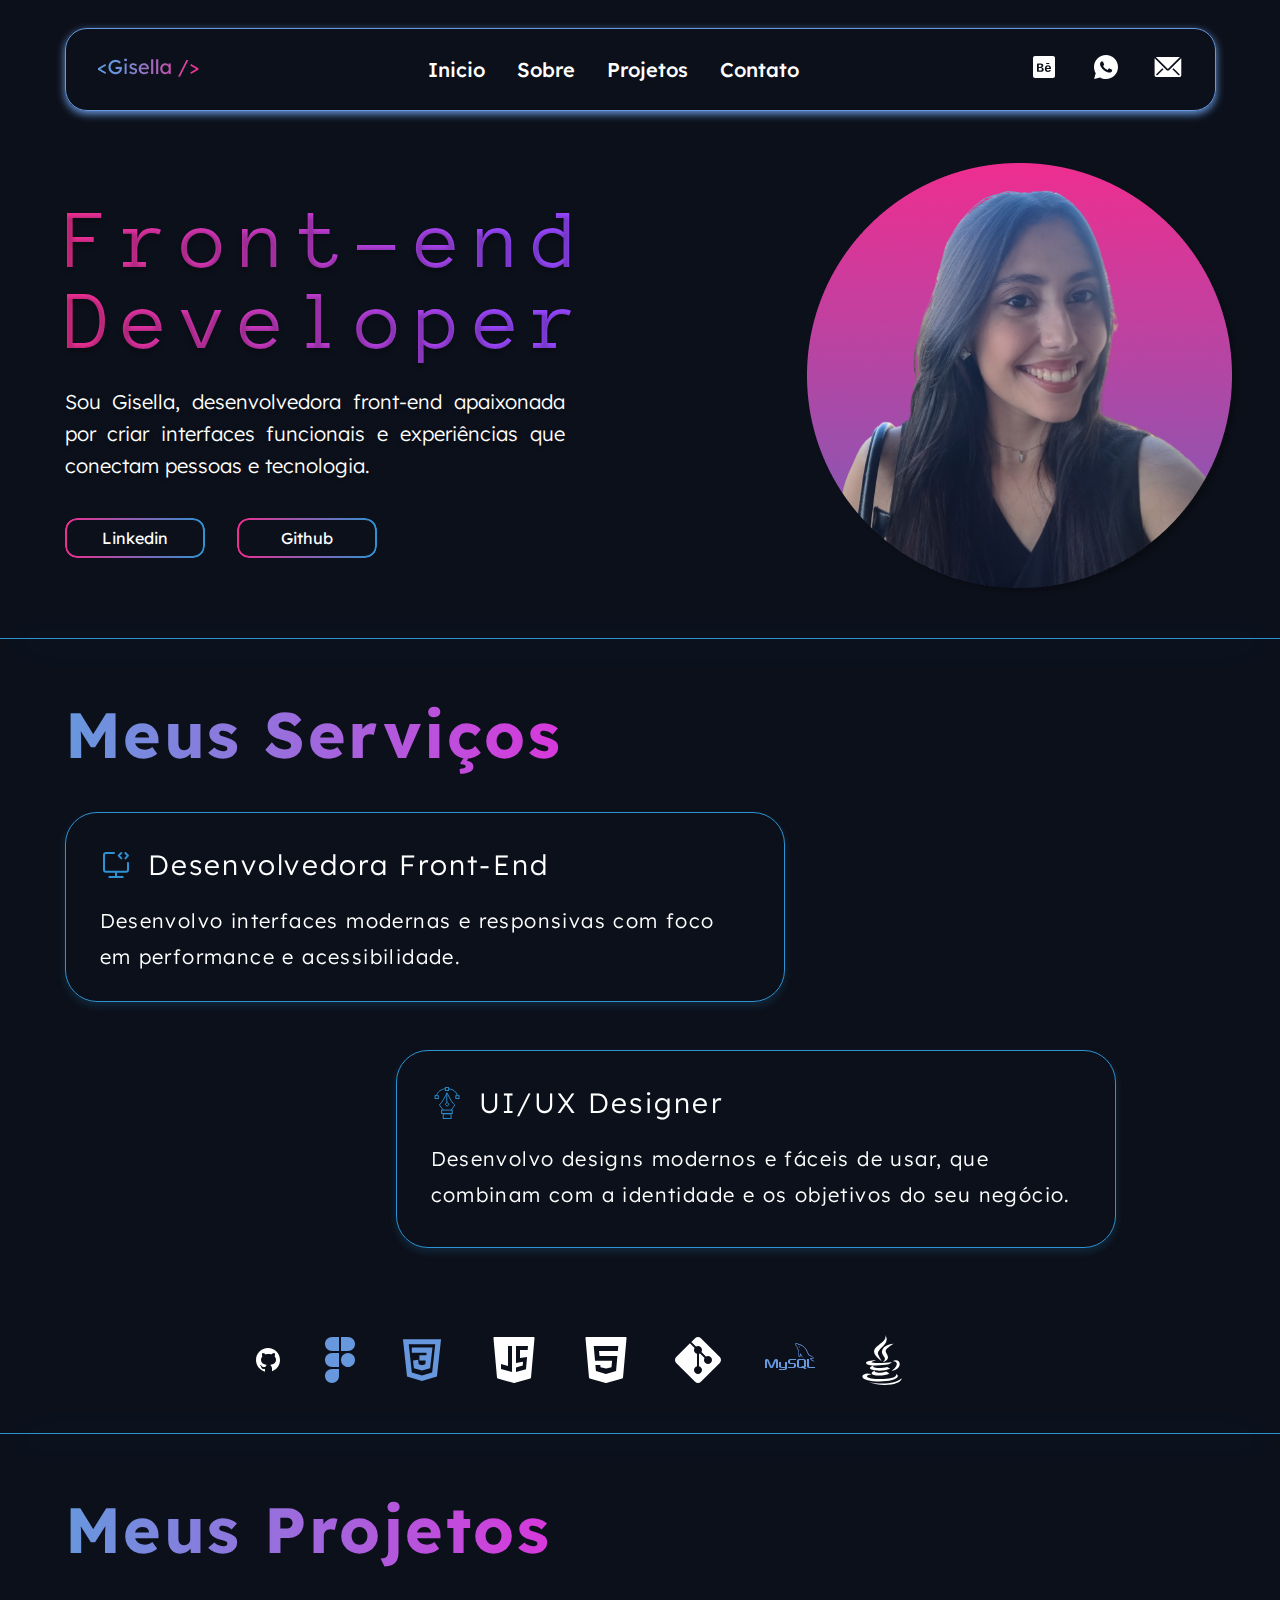
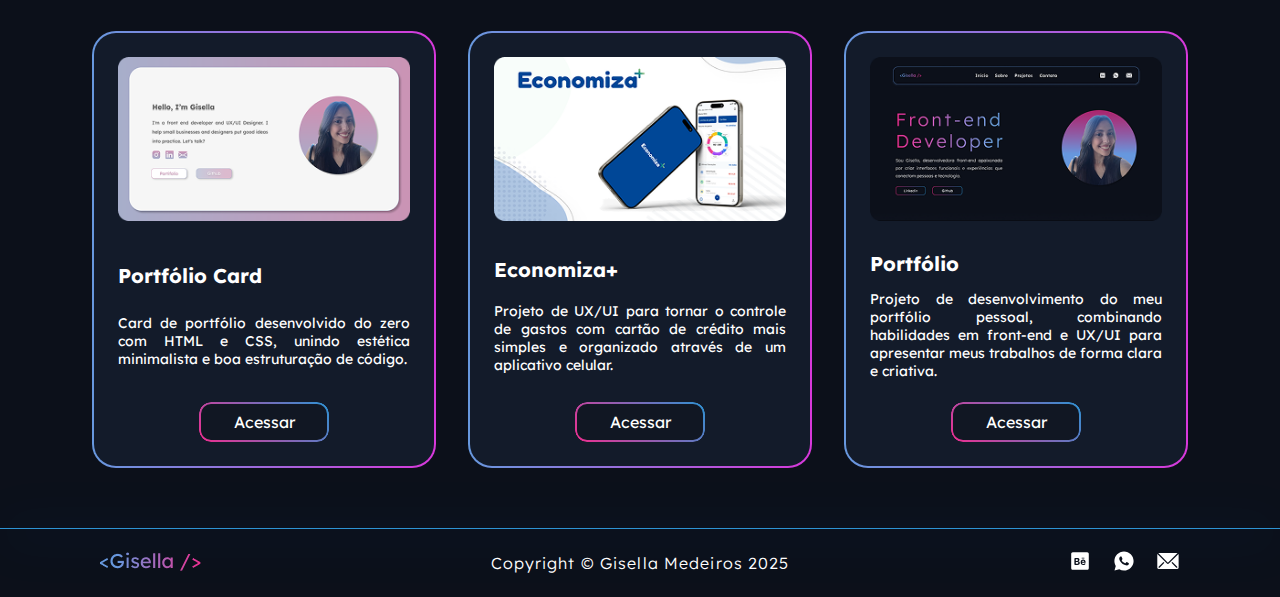
<file: index.html>
<!DOCTYPE html>
<html lang="pt-BR">
<head>
    <meta charset="UTF-8">
    <meta name="viewport" content="width=device-width, initial-scale=1.0">
    <title>Portfólio</title>
    <link rel="stylesheet" href="style.css">
    <link rel="preconnect" href="https://fonts.googleapis.com">
    <link rel="preconnect" href="https://fonts.gstatic.com" crossorigin>
    <link href="https://fonts.googleapis.com/css2?family=Lexend:wght@100..900&display=swap" rel="stylesheet">
    <link rel="preconnect" href="https://fonts.googleapis.com">
    <link rel="preconnect" href="https://fonts.gstatic.com" crossorigin>
    <link href="https://fonts.googleapis.com/css2?family=Anonymous+Pro:ital,wght@0,400;0,700;1,400;1,700&family=Lexend:wght@100..900&display=swap" rel="stylesheet">

</head>
<body>
  <header class="header">
    <div class="menu-box">
      <nav class="nav-container">
        <div class="logo-nome">
          <img src="imgs/nome-logo.png" alt="Logo de Gisella">
        </div>
  
        <ul class="paginas">
          <li><a href="index.html">Inicio</a></li>
          <li><a href="About.html">Sobre</a></li>
          <li><a href="projects.html">Projetos</a></li>
          <li><a href="contacts.html">Contato</a></li>
        </ul>
  
        <div class="icones">
          <a href="https://www.behance.net/1f618745" target="_blank" aria-label="behance">
            <img src="imgs/behance-icon 1.svg" alt="behance">
          </a>
          <a href="https://github.com/seuusuario" target="_blank" aria-label="GitHub">
            <img src="imgs/whatsapp-icon.svg" alt="GitHub">
          </a>
          <a href="https://github.com/seuusuario" target="_blank" aria-label="GitHub">
            <img src="imgs/email-icon.svg" alt="GitHub">
          </a>
        </div>
        
      </nav>
    </div>
  </header>

      <main>
        <section class="conteudo">
          <div class="container-flex">
            <div class="conteudo-texto">
              <h1 class="titulo">Front-end<br>Developer</h1>
              <p class="apresentacao">
                Sou Gisella, desenvolvedora front-end apaixonada por criar interfaces funcionais e experiências que conectam pessoas e tecnologia.
              </p>
              <div class="botoes">
                <a href="https://www.linkedin.com/in/gisella-medeiros-697aa0232/" class="botao-linkedin">Linkedin</a>
                <a href="https://github.com/gigicx13" class="botao-github">Github</a>
              </div>
            </div>
            <div class="imagem">
              <img src="imgs/profile-picture.png" alt="Foto de Gisella" class="perfil">
            </div>
          </div>
          <div class="divisoria-1"></div>
        </section>
      
      <section class="meus-servicos">
        <div class="titulo-servicos">
          <h1 class="titulo-serviços">Meus Serviços</h1>
        </div>
        <div class="container-servicos">
          <div class="box-frontend">
            <div class="icone-titulo">
              <img src="imgs/frontend-icon.svg" alt="Ícone Front-End" class="icone-servico">
              <h3>Desenvolvedora Front-End</h3>
            </div>
            <p>Desenvolvo interfaces modernas e responsivas com foco em performance e acessibilidade.</p>
          </div>
        
          <div class="box-ux">
            <div class="icone-titulo">
              <img src="imgs/ux-icon.svg" alt="Ícone UX/UI" class="icone-servico">
              <h3>UI/UX Designer</h3>
            </div>
            <p>Desenvolvo designs modernos e fáceis de usar, que combinam com a identidade e os objetivos do seu negócio.</p>
          </div>
        </div>
        
          <div class="grupo-icones">
            <img src="imgs/github-icon.svg" alt="Github">
            <img src="imgs/figma-icon.svg" alt="Figma">
            <img src="imgs/css-icon.svg" alt="CSS">
            <img src="imgs/javascript-icon.svg" alt="JavaScript">
            <img src="imgs/html-icon.svg" alt="HTML">
            <img src="imgs/git-icon.svg" alt="GIT">
            <img src="imgs/mysql-icon.svg" alt="MySql">
            <img src="imgs/java-icon.svg" alt="Java">
          </div>
      </section>

      <div class="divisoria-2"></div>

      <section class="meus-projetos">
        <div class="titulo-projetos">
          <h1>Meus Projetos</h1>
        </div>
        
        <div class="container-cards">
          <div class="card-borda-gradiente">
            <div class="card-projeto">
              <img src="imgs/card-img.png" alt="Imagem do projeto Portfólio" class="imagem-projeto">
              <h3 class="titulo-card-1">Portfólio Card</h3>
              <p class="descricao-card-1">
                Card de portfólio desenvolvido do zero com HTML e CSS, unindo estética minimalista e boa estruturação de código.
              </p>
              <a href="https://github.com/seuusuario/portfolio" target="_blank" class="botao-projeto">Acessar</a>
            </div>
          </div>
        
          <div class="card-borda-gradiente">
            <div class="card-projeto">
              <img src="imgs/economiza-img.png" alt="Imagem do projeto Portfólio" class="imagem-projeto">
              <h3 class="titulo-card-2">Economiza+</h3>
              <p class="descricao-card-2">
                Projeto de UX/UI para tornar o controle de gastos com cartão de crédito mais simples e organizado através de um aplicativo celular.
              </p>
              <a href="https://github.com/seuusuario/portfolio" target="_blank" class="botao-projeto">Acessar</a>
            </div>
          </div>
        
          <div class="card-borda-gradiente">
            <div class="card-projeto">
              <img src="imgs/card-3.png" alt="Imagem do projeto Portfólio" class="imagem-projeto">
              <h3 class="titulo-card-2">Portfólio</h3>
              <p class="descricao-card-2">
                Projeto de desenvolvimento do meu portfólio pessoal, combinando habilidades em front-end e UX/UI para apresentar meus trabalhos de forma clara e criativa.
              </p>
              <a href="https://github.com/seuusuario/portfolio" target="_blank" class="botao-projeto">Acessar</a>
            </div>
          </div>
        </div>
  
        </div>
      </section>

      <div class="divisoria-3"></div>

      <footer class="rodape">
        <div class="logo-rodape">
          <img src="imgs/nome-logo.png" alt="Logo de Gisella">
        </div>
        <p>Copyright &copy; Gisella Medeiros 2025</p>
        <div class="icones-rodape">
          <a href="https://www.behance.net/1f618745" target="_blank" aria-label="behance">
            <img src="imgs/behance-icon 1.svg" alt="GitHub">
          </a>
          <a href="https://github.com/seuusuario" target="_blank" aria-label="GitHub">
            <img src="imgs/whatsapp-icon.svg" alt="GitHub">
          </a>
          <a href="https://github.com/seuusuario" target="_blank" aria-label="GitHub">
            <img src="imgs/email-icon.svg" alt="GitHub">
          </a>
        </div>
      </footer>

    </main> 
</body>
</html>
</file>
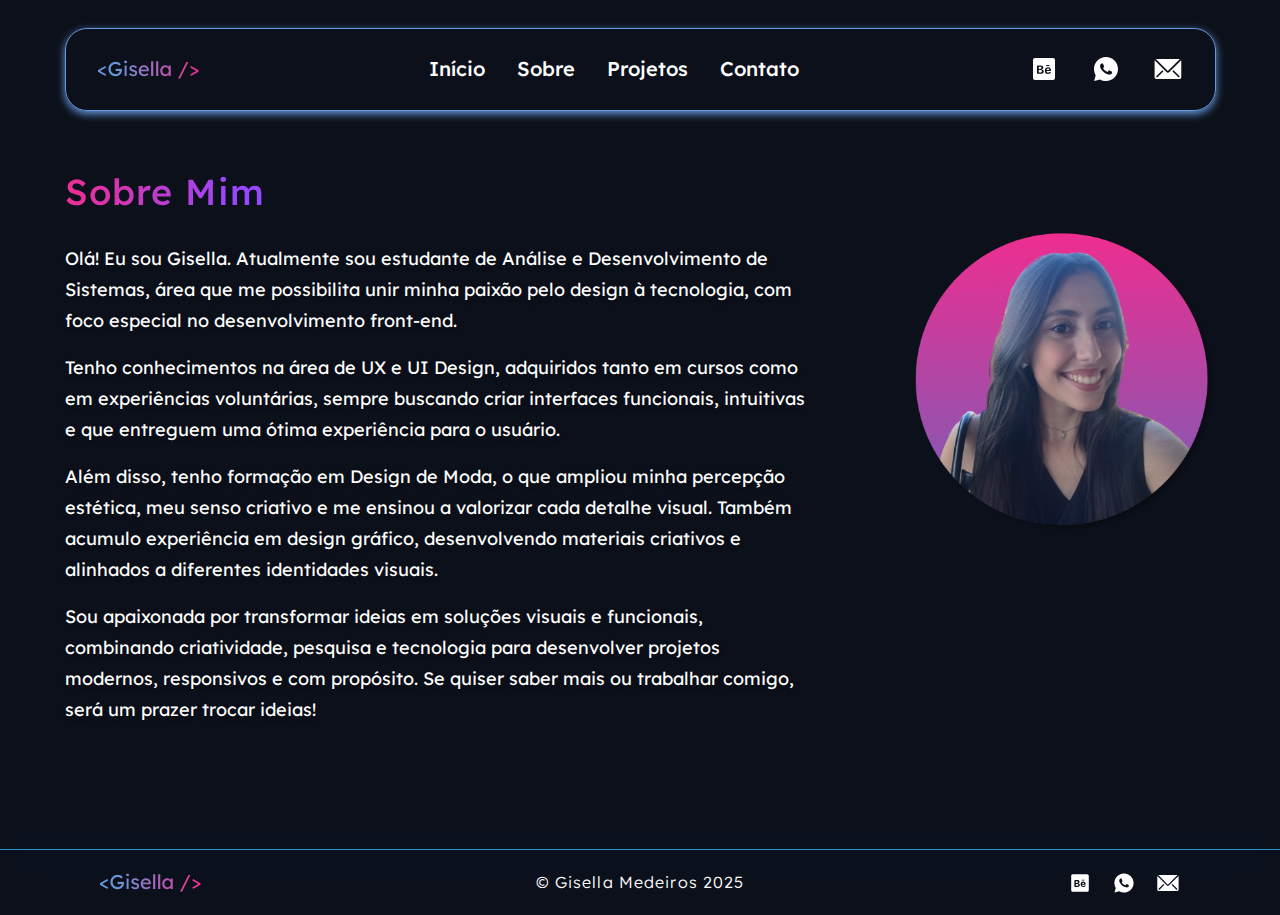
<file: About.html>
<!DOCTYPE html>
<html lang="pt-br">
<head>
  <meta charset="UTF-8" />
  <meta name="viewport" content="width=device-width, initial-scale=1.0"/>
  <title>Sobre</title>
  <link rel="stylesheet" href="style.css" />
  <link rel="preconnect" href="https://fonts.googleapis.com" />
  <link rel="preconnect" href="https://fonts.gstatic.com" crossorigin />
  <link href="https://fonts.googleapis.com/css2?family=Lexend:wght@100..900&display=swap" rel="stylesheet" />
  <link href="https://fonts.googleapis.com/css2?family=Anonymous+Pro:ital,wght@0,400;0,700;1,400;1,700&family=Lexend:wght@100..900&display=swap" rel="stylesheet"/>
  <link href="https://cdn.jsdelivr.net/npm/bootstrap@5.3.0/dist/css/bootstrap.min.css" rel="stylesheet" />
  <link rel="stylesheet" href="style.css" />
</head>
<body>
  <header class="header">
    <div class="menu-box">
      <nav class="nav-container">
        <div class="logo-nome">
          <img src="imgs/nome-logo.png" alt="Logo de Gisella" />
        </div>

        <ul class="paginas">
          <li><a href="index.html">Início</a></li>
          <li><a href="About.html">Sobre</a></li>
          <li><a href="projects.html">Projetos</a></li>
          <li><a href="contacts.html">Contato</a></li>
        </ul>

        <div class="icones">
          <a href="https://www.behance.net/1f618745" target="_blank" aria-label="Behance">
            <img src="imgs/behance-icon 1.svg" alt="Behance" />
          </a>
          <a href="https://wa.me/5535999062705" target="_blank" aria-label="Whatsapp">
            <img src="imgs/whatsapp-icon.svg" alt="WhatsApp" />
          </a>
          <a href="mailto:gisella_caldeira13@hotmail.com" target="_blank" aria-label="Email">
            <img src="imgs/email-icon.svg" alt="Email">
          </a>
        </div>
      </nav>
    </div>
  </header>

  <main>
    <section class="conteudo-sobre">
      <div class="conteudo-wrapper">
        <div class="conteudo-texto-sobre">
          <h1 class="titulo-sobre">Sobre Mim</h1>
          <div class="sobre-info">
            <p>Olá! Eu sou Gisella. Atualmente sou estudante de Análise e Desenvolvimento de Sistemas, área que me possibilita unir minha paixão pelo design à tecnologia, com foco especial no desenvolvimento front-end.</p>
            <p>Tenho conhecimentos na área de UX e UI Design, adquiridos tanto em cursos como em experiências voluntárias, sempre buscando criar interfaces funcionais, intuitivas e que entreguem uma ótima experiência para o usuário.</p>
            <p>Além disso, tenho formação em Design de Moda, o que ampliou minha percepção estética, meu senso criativo e me ensinou a valorizar cada detalhe visual. Também acumulo experiência em design gráfico, desenvolvendo materiais criativos e alinhados a diferentes identidades visuais.</p>
            <p>Sou apaixonada por transformar ideias em soluções visuais e funcionais, combinando criatividade, pesquisa e tecnologia para desenvolver projetos modernos, responsivos e com propósito. Se quiser saber mais ou trabalhar comigo, será um prazer trocar ideias!</p>
          </div>
        </div>
    
        <div class="imagem-sobre">
          <img src="imgs/profile-picture.png" alt="Foto de Gisella" class="perfil-sobre" />
        </div>
      </div>
    </section>
    
    <div class="divisoria-3"></div>

    <footer class="rodape">
      <div class="logo-rodape">
        <img src="imgs/nome-logo.png" alt="Logo de Gisella" />
      </div>
      <p>&copy; Gisella Medeiros 2025</p>
      <div class="icones-rodape">
        <a href="https://www.behance.net/1f618745" target="_blank" aria-label="Behance">
          <img src="imgs/behance-icon 1.svg" alt="Behance" />
        </a>
        <a href="https://wa.me/5535999062705" target="_blank" aria-label="Whatsapp">
          <img src="imgs/whatsapp-icon.svg" alt="WhatsApp" />
        </a>
        <a href="mailto:gisella_caldeira13@hotmail.com" target="_blank" aria-label="Email">
          <img src="imgs/email-icon.svg" alt="Email">
        </a>
      </div>
    </footer>
  </main>
</body>
</html>
</file>
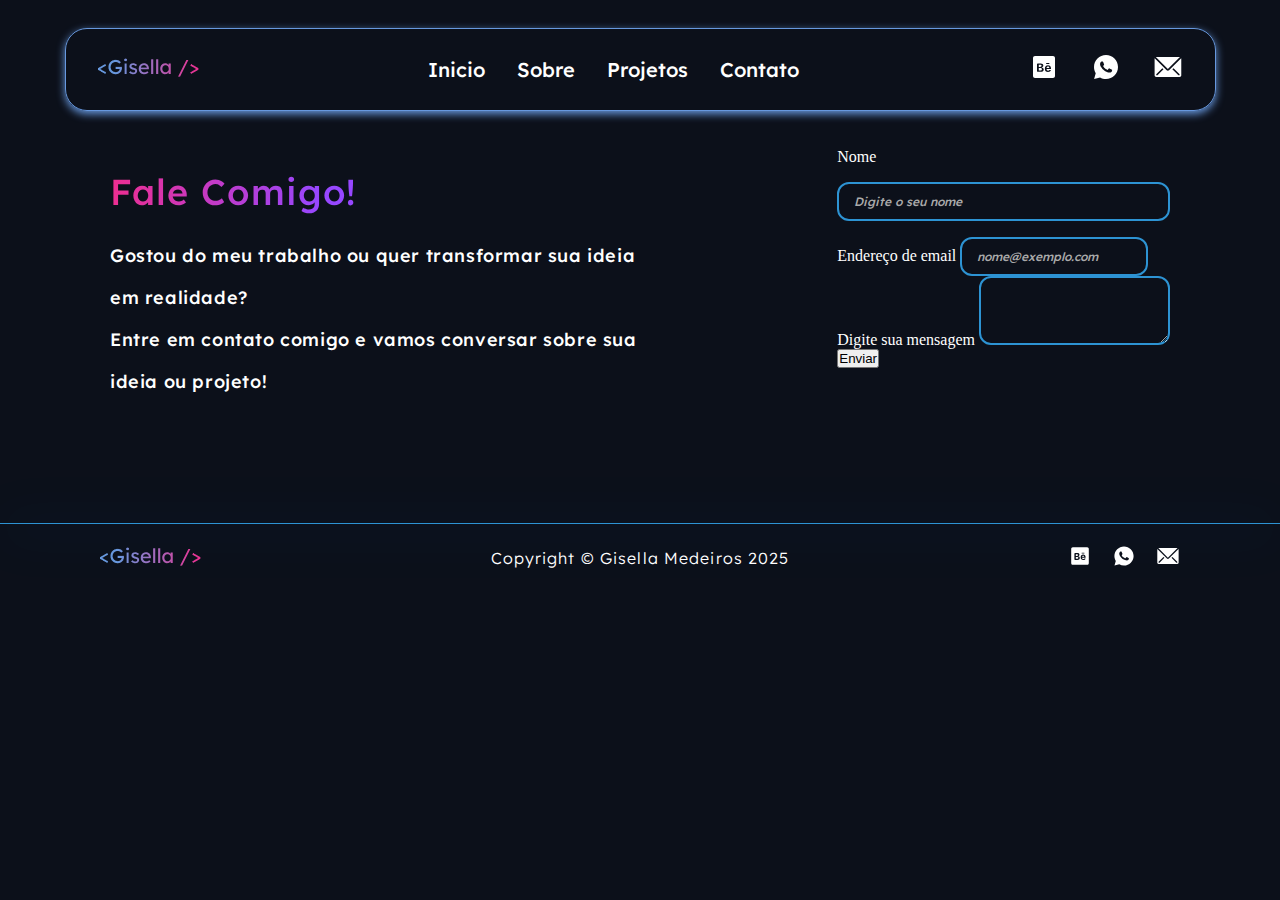
<file: contacts.html>
<!DOCTYPE html>
<html lang="pt-BR">
<head>
    <meta charset="UTF-8">
    <meta name="viewport" content="width=device-width, initial-scale=1.0">
    <title>Portfólio</title>
    <link rel="stylesheet" href="style.css">
    <link rel="preconnect" href="https://fonts.googleapis.com">
    <link rel="preconnect" href="https://fonts.gstatic.com" crossorigin>
    <link href="https://fonts.googleapis.com/css2?family=Lexend:wght@100..900&display=swap" rel="stylesheet">
    <link rel="preconnect" href="https://fonts.googleapis.com">
    <link rel="preconnect" href="https://fonts.gstatic.com" crossorigin>
    <link href="https://fonts.googleapis.com/css2?family=Anonymous+Pro:ital,wght@0,400;0,700;1,400;1,700&family=Lexend:wght@100..900&display=swap" rel="stylesheet">

</head>
<body>
    <header class="header">
      <div class="menu-box">
        <nav class="nav-container">
          <div class="logo-nome">
            <img src="imgs/nome-logo.png" alt="Logo de Gisella">
          </div>
    
          <ul class="paginas">
            <li><a href="index.html">Inicio</a></li>
            <li><a href="About.html">Sobre</a></li>
            <li><a href="projects.html">Projetos</a></li>
            <li><a href="contacts.html">Contato</a></li>
          </ul>
    
          <div class="icones">
            <a href="https://www.behance.net/1f618745" target="_blank" aria-label="behance">
              <img src="imgs/behance-icon 1.svg" alt="behance">
            </a>
            <a href="https://github.com/seuusuario" target="_blank" aria-label="GitHub">
              <img src="imgs/whatsapp-icon.svg" alt="GitHub">
            </a>
            <a href="https://github.com/seuusuario" target="_blank" aria-label="GitHub">
              <img src="imgs/email-icon.svg" alt="GitHub">
            </a>
          </div>
          
        </nav>
      </div>
    </header>
    <main>
        <section class="pagina-contato">
            <div class="conteudo-contato">
                <div class="conteudo-texto-contato">
                    <h1 class="titulo-contato">Fale Comigo!</h1>
                    <div class="info-contato">
                        <p>Gostou do meu trabalho ou quer transformar sua ideia em realidade?</p>
                        <p>Entre em contato comigo e vamos conversar sobre sua ideia ou projeto!</p>
                    </div>
                </div>
            </div>
            <form>
              <div class="name-group">
                <label for="CampoNome">Nome</label>
                <input type="text" class="form-control" id="CampoNome" placeholder="Digite o seu nome">
              </div>
            
              <div class="form-group">
                <label for="CampoEmail">Endereço de email</label>
                <input type="email" class="form-control" id="CampoEmail" placeholder="nome@exemplo.com">
              </div>
            
              <div class="form-group">
                <label for="CampoMensagem">Digite sua mensagem</label>
                <textarea class="form-control" id="CampoMensagem" rows="3"></textarea>
              </div>
            
              <!-- Botão de envio -->
              <button type="submit" class="btn btn-primary">Enviar</button>
            </form>

          </section>

        <div class="divisoria-3"></div>

        <footer class="rodape">
            <div class="logo-rodape">
              <img src="imgs/nome-logo.png" alt="Logo de Gisella">
            </div>
            <p>Copyright &copy; Gisella Medeiros 2025</p>
            <div class="icones-rodape">
              <a href="https://www.behance.net/1f618745" target="_blank" aria-label="behance">
                <img src="imgs/behance-icon 1.svg" alt="GitHub">
              </a>
              <a href="https://github.com/seuusuario" target="_blank" aria-label="GitHub">
                <img src="imgs/whatsapp-icon.svg" alt="GitHub">
              </a>
              <a href="https://github.com/seuusuario" target="_blank" aria-label="GitHub">
                <img src="imgs/email-icon.svg" alt="GitHub">
              </a>
            </div>
          </footer> 
    </main>
</body>
</file>
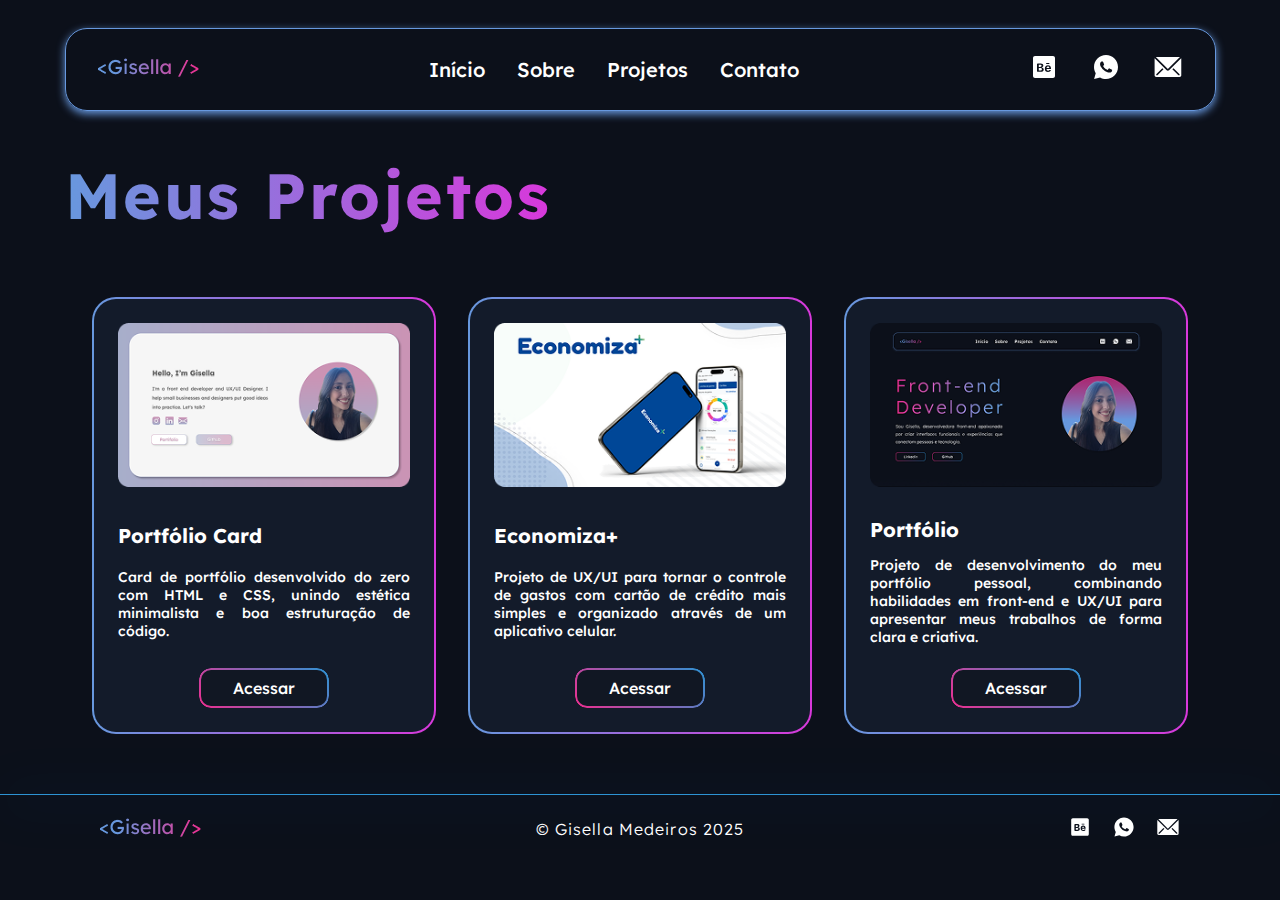
<file: projects.html>
<!DOCTYPE html>
<html lang="pt-br">
<head>
  <meta charset="UTF-8" />
  <meta name="viewport" content="width=device-width, initial-scale=1.0"/>
  <title>Sobre</title>
  <link rel="stylesheet" href="style.css" />
  <link rel="preconnect" href="https://fonts.googleapis.com" />
  <link rel="preconnect" href="https://fonts.gstatic.com" crossorigin />
  <link href="https://fonts.googleapis.com/css2?family=Lexend:wght@100..900&display=swap" rel="stylesheet" />
  <link href="https://fonts.googleapis.com/css2?family=Anonymous+Pro:ital,wght@0,400;0,700;1,400;1,700&family=Lexend:wght@100..900&display=swap" rel="stylesheet"/>
</head>
<body>
  <header class="header">
    <div class="menu-box">
      <nav class="nav-container">
        <div class="logo-nome">
          <img src="imgs/nome-logo.png" alt="Logo de Gisella" />
        </div>

        <ul class="paginas">
          <li><a href="index.html">Início</a></li>
          <li><a href="About.html">Sobre</a></li>
          <li><a href="projects.html">Projetos</a></li>
          <li><a href="#contato">Contato</a></li>
        </ul>

        <div class="icones">
          <a href="https://www.behance.net/1f618745" target="_blank" aria-label="Behance">
            <img src="imgs/behance-icon 1.svg" alt="Behance" />
          </a>
          <a href="https://github.com/seuusuario" target="_blank" aria-label="WhatsApp">
            <img src="imgs/whatsapp-icon.svg" alt="WhatsApp" />
          </a>
          <a href="https://github.com/seuusuario" target="_blank" aria-label="Email">
            <img src="imgs/email-icon.svg" alt="Email" />
          </a>
        </div>
      </nav>
    </div>
  </header>

  <main>
    <section class="pagina meus-projetos">
      <div class="titulo-projetos">
        <h1>Meus Projetos</h1>
      </div>
  
      <div class="paginas container-cards">
        <div class="card-borda-gradiente">
          <div class="card-projeto">
            <img src="imgs/card-img.png" alt="Imagem do projeto Portfólio" class="imagem-projeto">
            <h3 class="titulo-card-1">Portfólio Card</h3>
            <p class="descricao-card-1">
              Card de portfólio desenvolvido do zero com HTML e CSS, unindo estética minimalista e boa estruturação de código.
            </p>
            <a href="https://github.com/seuusuario/portfolio" target="_blank" class="botao-projeto">Acessar</a>
          </div>
        </div>
  
        <div class="card-borda-gradiente">
          <div class="card-projeto">
            <img src="imgs/economiza-img.png" alt="Imagem do projeto Portfólio" class="imagem-projeto">
            <h3 class="titulo-card-2">Economiza+</h3>
            <p class="descricao-card-2">
              Projeto de UX/UI para tornar o controle de gastos com cartão de crédito mais simples e organizado através de um aplicativo celular.
            </p>
            <a href="https://github.com/seuusuario/portfolio" target="_blank" class="botao-projeto">Acessar</a>
          </div>
        </div>
  
        <div class="card-borda-gradiente">
          <div class="card-projeto">
            <img src="imgs/card-3.png" alt="Imagem do projeto Portfólio" class="imagem-projeto">
            <h3 class="titulo-card-2">Portfólio</h3>
            <p class="descricao-card-2">
              Projeto de desenvolvimento do meu portfólio pessoal, combinando habilidades em front-end e UX/UI para apresentar meus trabalhos de forma clara e criativa.
            </p>
            <a href="https://github.com/seuusuario/portfolio" target="_blank" class="botao-projeto">Acessar</a>
          </div>
        </div>
      </div>
    </section>
  </main>
  
    
    <div class="divisoria-3"></div>

    <footer class="rodape">
      <div class="logo-rodape">
        <img src="imgs/nome-logo.png" alt="Logo de Gisella" />
      </div>
      <p>&copy; Gisella Medeiros 2025</p>
      <div class="icones-rodape">
        <a href="https://www.behance.net/1f618745" target="_blank" aria-label="Behance">
          <img src="imgs/behance-icon 1.svg" alt="Behance" />
        </a>
        <a href="https://github.com/seuusuario" target="_blank" aria-label="WhatsApp">
          <img src="imgs/whatsapp-icon.svg" alt="WhatsApp" />
        </a>
        <a href="https://github.com/seuusuario" target="_blank" aria-label="Email">
          <img src="imgs/email-icon.svg" alt="Email" />
        </a>
      </div>
    </footer>
  </main>
</body>
</html>
</file>
<file: style.css>
:root {
  --cor-texto-principal: #FFFFFF;
  --cor-secundario: #2D93D3;
  --gradiente-secundario: linear-gradient(90deg, #EE2E90 0%, #2D93D3 100%);
  --gradiente-principal: linear-gradient(90deg, #EE2E90 0%, #9747FF 85.1%);
  --font-principal: 'Lexend';
  --font-titulo: 'Anonymous Pro';
  --background-color: #0C101A; 
}

* {
  margin: 0;
  padding: 0;
  box-sizing: border-box;
}

body {
  background: var(--background-color);
  color: var(--cor-texto-principal);
}

.header {
  display: flex;
  justify-content: center;
  align-items: center;
  padding-top: 38px;
  height: 100px;
}

.menu-box {
  width: 1151px;
  margin: 0 auto;   
  border: 1px solid #6798DE;
  border-radius: 22px;
  box-shadow: 0px 3px 8.7px 0px #6798DE;
  box-sizing: border-box;
}

.nav-container {
  display: flex;
  align-items: center;
  justify-content: space-between;
  padding: 0 32px;
  height: 81px;
}

.logo-nome img {
  width: 101px;
  height: auto;
}

.paginas {
  display: flex;
  gap: 32px;
  list-style: none;
  margin: 0;
  padding: 0;
  font-family: var(--font-principal);
  font-size: 20px;
  font-weight: 500;
}
.paginas li a:hover {
  color: var(--cor-secundario); 
  text-decoration: none; 
  transition: color 0.3s ease;
}

.paginas a {
  color: var(--cor-texto-principal);
  text-decoration: none;
}

.icones {
  display: flex;
  gap: 32px;
}

/* Seção 1 */

.container-flex {
  width: 1151px; 
  margin: 0 auto;  
  padding: 100px 0 0 0;  
  display: flex;
  align-items: center;
  gap: 140px;
  box-sizing: border-box;
}

.titulo {
  text-shadow: 0px 4px 4px rgba(0, 0, 0, 0.25);
  font-family: var(--font-titulo);
  font-size: 84px;
  font-weight: 300;
  line-height: 81px;
  letter-spacing: 12.6px;
  background: var(--gradiente-principal);
  background-clip: text;
  -webkit-background-clip: text;
  -webkit-text-fill-color: transparent;
  color: transparent;
  background-size: 100% auto;
  background-position: center;
  display: inline-block;
  padding-bottom: 24px;
}

.apresentacao {
  color: var(--cor-texto-principal);
  text-align: justify;
  text-shadow: 0px 2px 4.8px rgba(0, 0, 0, 0.25);
  font-family: var(--font-principal);
  font-size: 20px;
  font-weight: 300;
  line-height: 32px;
  width: 500px;
  padding-bottom: 36px;
}

.botoes {
  display: flex;
  align-items: center;
  gap: 32px;
}

.botao-linkedin, .botao-github {
  position: relative;
  display: flex;
  justify-content: center;
  align-items: center;
  width: 140px;
  height: 40px;
  font-size: 16px;
  font-family: var(--font-principal);
  color: var(--cor-texto-principal);
  text-decoration: none;
  cursor: pointer;
  border-radius: 12px;

  background-color: var(--background-color); 
  border: none; 
  z-index: 0;
  overflow: hidden;
  transition: color 0.3s ease;
}

.botao-linkedin::before,
.botao-github::before {
  content: "";
  position: absolute;
  top: 0; left: 0; right: 0; bottom: 0;
  border-radius: 12px;
  padding: 2px; 
  background: linear-gradient(90deg, #EE2E90, #2D93D3); 
  -webkit-mask:
    linear-gradient(#fff 0 0) content-box, 
    linear-gradient(#fff 0 0);
  -webkit-mask-composite: destination-out;
  mask-composite: exclude; 
  pointer-events: none;

  z-index: -1;
  transition: background 0.3s ease;
}

.botao-linkedin:hover,
.botao-github:hover {
  color: var(--cor-texto-principal);
}

.botao-linkedin:hover::after,
.botao-github:hover::after {
  content: "";
  position: absolute;
  top: 2px; left: 2px; right: 2px; bottom: 2px;
  border-radius: 10px;
  background: linear-gradient(90deg, rgba(238, 46, 144, 0.4), rgba(45, 147, 211, 0.4)); /* também horizontal no hover */
  backdrop-filter: blur(5px);
  -webkit-backdrop-filter: blur(5px);
  pointer-events: none;
  z-index: -1;
}

.imagem {
  display: flex;
  align-items: center;
  width: 350px;
  height: 357.064px;
  padding: 0 34px 0 74px;
  flex-shrink: 0;
}

.divisoria-1{
  width: 100%;
  height: 1px;
  border: 1px;
  background-color: var(--cor-secundario);
  box-shadow: 0px 4px 50px 0px var(--cor-secundario);
  margin-top: 80px;
}

/* seção 2 -serviços*/
.meus-servicos{
  max-width: 1151px;  /* igual ao menu */
  margin: 0 auto;     /* centralizado na página */
  padding: 54px 0 0 0; /* espaçamento topo e laterais */
  box-sizing: border-box;
}

.titulo-servicos {
  max-width: 1151px;   
  margin: 0 0 36px 0;       
  padding: 0;    
  font-family: var(--font-principal);
  font-size: 32px;
  font-weight: 300;
  line-height: 1.3; 
  letter-spacing: 2.5px;

  display: inline-block;
  background: linear-gradient(90deg, #6798DE 0%, #D838DB 100%);
  background-clip: text;
  -webkit-background-clip: text;
  -webkit-text-fill-color: transparent;
  color: transparent;

  background-size: 100% 200%;
  background-position: center;
  background-repeat: no-repeat;

  text-shadow: none;
}

/* seção cards*/

.container-servicos {
  width: 100%;
  display: flex;
  flex-direction: column;
  gap: 48px;
}
.box-frontend {
  align-self: flex-start;
  width: 720px;
  height: 190px;
  flex-shrink: 0;
  border-radius: 32px;
  border: 1px solid var(--cor-secundario);
  padding: 24px;
  color: var(--cor-texto-principal);
  padding: 34px 34px 34px 34px;
  box-shadow: 0px 4px 8px 0px rgba(45, 147, 211, 0.19);
  backdrop-filter: blur(5.199999809265137px);
}

.icone-titulo {
  display: flex;
  align-items: center;
  gap: 16px;
  margin-bottom: 12px;
}

.icone-servico {
  width: 32px;
  height: 32px;
  flex-shrink: 0;
}

.box-frontend h3 {
  font-family: var(--font-principal);
  font-size: 28px;
  font-weight: 300;
  line-height: 36px;
  letter-spacing: 2.24px;
  margin: 0; 
}

.box-frontend p {
  max-width: 100%;
  font-family: var(--font-principal);
  font-size: 20px;
  font-weight: 300;
  line-height: 36px;
  letter-spacing: 1.4px;
  padding-top: 8px;
}

.box-ux {
  width: 720px;
  border-radius: 32px;
  border: 1px solid var(--cor-secundario);
  padding: 34px;
  box-shadow: 0px 4px 8px 0px rgba(45, 147, 211, 0.19);
  backdrop-filter: blur(5.2px);
  color: var(--cor-texto-principal);
  display: flex;
  flex-direction: column;
  justify-content: center;
  align-items: flex-start;
 
  align-self: flex-start;
  margin-left: auto;
  margin-right: 100px; 

}
.icone-titulo {
  display: flex;
  align-items: center;
  gap: 16px;
  margin-bottom: 12px;
}

.icone-servico {
  width: 32px;
  height: 32px;
  flex-shrink: 0;
}

.box-ux h3 {
  font-family: var(--font-principal);
  font-size: 28px;
  font-weight: 300;
  line-height: 36px;
  letter-spacing: 2.24px;
  margin: 0;
}

.box-ux p {
  max-width: 100%;
  font-family: var(--font-principal);
  font-size: 20px;
  font-weight: 300;
  line-height: 36px;
  letter-spacing: 1.4px;
  padding-top: 8px;
}

html, body {
  margin: 0;
  padding: 0;
}
* {
  box-sizing: border-box;
}
.grupo-icones {
  display: flex;
  justify-content: center;
  align-items: center;
  gap: 42px;
  margin-top: 87px;
  width: calc(100% + 120px); 
  margin-left: -120px;  
  flex-wrap: wrap; 
  margin-bottom: 48px;
}

.divisoria-2{
  width: 100%;
  height: 1px;
  border: 1px;
  background-color: var(--cor-secundario);
  box-shadow: 0px 4px 50px 0px var(--cor-secundario);
}

/* seção 3 - projetos */
.meus-projetos {
  max-width: 1151px;  /* igual ao menu */
  margin: 0 auto;     /* centralizado na página */
  padding: 54px 0 0 0; /* espaçamento topo e laterais */
  box-sizing: border-box;; 
}
.titulo-projetos {
  display: inline-block;
  font-family: var(--font-principal);
  font-size: 32px;
  font-weight: 300;
  line-height: 1.3;
  letter-spacing: 2.5px;

  background: linear-gradient(90deg, #6798DE 0%, #D838DB 100%);
  background-clip: text;
  -webkit-background-clip: text;
  -webkit-text-fill-color: transparent;
  color: transparent;

  background-size: 100% 200%;
  background-position: center;
  background-repeat: no-repeat;

  text-shadow: none;
}
/* Container pai */
.container-cards {
  padding-top: 60px;;
  display: flex;
  justify-content: center;
  align-items: center;
  gap: 32px;
}

/* Card individual */
.card-borda-gradiente {
  background: linear-gradient(90deg, #6798DE 0%, #D838DB 100%);
  padding: 2px; 
  border-radius: 24px; 
  display: inline-block;
}

.card-projeto {
  background: #131B2A;
  border-radius: 22px; 
  padding: 24px;
  width: 340px;
  height: 433px;
  text-align: justify;
  color: var(--cor-texto-principal);
  display: flex;
  flex-direction: column;
  justify-content: space-between;
}

.card-projeto img {
  width: 100%;
  border-radius: 8px;
  margin-bottom: 16px;
}

.card-projeto h3 {
  font-family: var(--font-principal);
  font-size: 20px;
  margin: 8px 0;
}

.card-projeto p {
  font-family: var(--font-principal);
  font-size: 14px;
  margin-bottom: 16px;
}

.botao-projeto {
  position: relative;
  display: flex;
  justify-content: center;
  align-items: center;
  flex-direction: column;
  align-self: center;
  width: 130px;
  height: 40px;

  font-family: var(--font-principal);
  font-size: 16px;
  color: var(--cor-texto-principal);
  text-decoration: none;
  cursor: pointer;
  border-radius: 12px;

  background-color: #111723; 
  border: none;

  overflow: hidden;
  z-index: 0;
  transition: color 0.3s ease;
}

.botao-projeto::before {
  content: "";
  position: absolute;
  top: 0; left: 0; right: 0; bottom: 0;
  border-radius: 12px;
  padding: 2px; 
  background: linear-gradient(45deg, #EE2E90, #2D93D3);

  -webkit-mask:
    linear-gradient(#fff 0 0) content-box,
    linear-gradient(#fff 0 0);
  -webkit-mask-composite: destination-out;
  mask-composite: exclude;

  pointer-events: none;
  z-index: -1;
}

.botao-projeto:hover::after {
  content: "";
  position: absolute;
  top: 2px; left: 2px; right: 2px; bottom: 2px;
  border-radius: 10px;
  background: linear-gradient(90deg, rgba(238, 46, 144, 0.4), rgba(45, 147, 211, 0.4));
  backdrop-filter: blur(5px);
  -webkit-backdrop-filter: blur(5px);
  pointer-events: none;
  z-index: -1;
}

.divisoria-3{
  margin-top:60px;
  width: 100%;
  height: 1px;
  border: 1px;
  background-color: var(--cor-secundario);
  box-shadow: 0px 4px 50px 0px var(--cor-secundario);
}

footer.rodape {
  position: relative;
  width: 100%;
  display: flex;
  align-items: center;
  justify-content: space-between; 
  padding: 20px 100px;
}

.rodape p {
  position: absolute; 
  left: 50%;
  transform: translateX(-50%);
  margin: 0;
  color: var(--cor-texto-principal);
  font-family: var(--font-principal);
  font-size: 16px;
  font-weight: 300;
  line-height: 36px; 
  letter-spacing: 1.12px;
}

.icones-rodape {
  display: flex;
  gap: 20px; 
}

.icones-rodape img {
  height: 24px; 
  cursor: pointer;
}

/* Paginas de navegação*/
/*Sobre mim */

.conteudo-sobre {
  max-width: 1366px;
  margin: 0 auto;
  padding: 48px 0;
}

.conteudo-wrapper {
  max-width: 1150px;
  width: 100%;
  display: grid;
  grid-template-columns: 1fr auto;
  gap: 16px;
  align-items: start; 
  margin: 0 auto;
}

.conteudo-texto-sobre {
  max-width: 744px;
}

.titulo-sobre {
  font-family: var(--font-principal);
  font-size: 32px;
  font-style: normal;
  font-weight: 500;
  line-height: 87px;
  letter-spacing: 1.08px;
  background: var(--gradiente-principal);
  background-clip: text;
  -webkit-background-clip: text;
  -webkit-text-fill-color: transparent;
  color: transparent;
  background-size: 100% auto;
  background-position: center;
  display: inline-block;
  margin-top: 0;
}

.sobre-info {
  color: var(--cor-texto-principal);
  text-shadow: 0px 2px 4.8px rgba(0, 0, 0, 0.25);
  font-family: Lexend;
  font-size: 18px;
  font-style: normal;
  font-weight: 400;
  line-height: 31px;
}

.sobre-info p {
  margin-bottom: 16px;
}

.sobre-info p:first-child {
  margin-top: 0;
}

.imagem-sobre {
  max-width: 300px;
  height: auto;
  padding-top: 84px;
}

.conteudo-sobre {
  max-width: 1366px;
  margin: 0 auto;
  padding: 48px 0;
}

.conteudo-wrapper {
  max-width: 1150px;
  width: 100%;
  display: grid;
  grid-template-columns: 1fr auto; /* texto ocupa o máximo, imagem o tamanho natural */
  gap: 16px;
  align-items: start; /* alinha itens ao topo */
  margin: 0 auto;
}

.conteudo-texto-sobre {
  max-width: 744px;
}

.titulo-sobre {
  font-family: var(--font-principal);
  font-size: 36px;
  font-style: normal;
  font-weight: 500;
  line-height: 87px;
  letter-spacing: 1.08px;
  background: var(--gradiente-principal);
  background-clip: text;
  -webkit-background-clip: text;
  -webkit-text-fill-color: transparent;
  color: transparent;
  background-size: 100% auto;
  background-position: center;
  display: inline-block;
  margin-top: 0;
}

.sobre-info {
  color: var(--cor-texto-principal);
  text-shadow: 0px 2px 4.8px rgba(0, 0, 0, 0.25);
  font-family: var(--font-principal);
  font-size: 18px;
  font-style: normal;
  font-weight: 400;
  line-height: 31px;
}

.sobre-info p {
  margin-bottom: 16px;
}

.sobre-info p:first-child {
  margin-top: 0;
}

.imagem-sobre {
  max-width: 300px;
  height: auto;
}

.perfil-sobre {
  max-width: 100%;
  max-height: 305px;
  object-fit: cover;
  border-radius: 8px;
  display: block;
  margin: 0;
}

/* Página de Projetos */

.titulo-pagina-projetos{
  font-family: var(--font-principal);
  font-size: 36px;
  font-style: normal;
  font-weight: 500;
  line-height: 87px;
  letter-spacing: 1.08px;
  background: var(--gradiente-principal);
  background-clip: text;
  -webkit-background-clip: text;
  -webkit-text-fill-color: transparent;
  color: transparent;
  background-size: 100% auto;
  background-position: center;
  display: inline-block;
  margin-top: 0;
  padding-top: 16px;
}

/* Página de Contato */

.pagina-contato {
  max-width: 1366px;
  margin: 0 auto;
  padding: 48px 110px;
  display: flex;
  justify-content: space-between;
  align-items: flex-start;
  gap: 100px;
  flex-wrap: wrap;
}
.conteudo-contato{
  max-width: 557px;
  height: 267px;
  flex: 1 1 40%; 

}
.titulo-contato {
  font-family: var(--font-principal);
  font-size: 36px;
  font-weight: 500;
  line-height: 87px;
  letter-spacing: 1.08px;

  background: var(--gradiente-principal);
  background-clip: text;
  -webkit-background-clip: text;
  -webkit-text-fill-color: transparent;
  color: transparent;

  margin: 0;
  padding: 0;
  display: inline-block;
}

.info-contato {
  color: var(--cor-texto-principal);
  font-family: var(--font-principal);
  font-size: 18px;
  font-style: normal;
  font-weight: 500;
  line-height: 42px;
  letter-spacing: 0.6px;

  margin: 0;
  padding: 0;
}

/*Seção formulário*/ 
.formulario-contato {
  flex: 1 1 50%;
  max-width: 600px;
  padding-top: 90px;
  font-family: var(--font-principal);
}

.name-group, .message-group, .email-group {
  display: flex;              
  flex-direction: column;     
  gap: 16px;                   
  margin-bottom: 16px;        
}

.formulario-contato label {
  font-weight: 500;
  font-size: 20px;
  margin-bottom: 6px;
  display: block;
  color: var(--cor-texto-principal);
  letter-spacing: 0.6px;
  font-style: normal;
}

input.form-control, textarea.form-control {
  background-color: transparent;  
  border: 2px solid var(--cor-secundario) ; 
  border-radius: 12px;             
  color: var(--cor-texto-principal);                  
  font-family: 'Lexend', sans-serif; 
  font-size: 12px; 
  font-weight: 500;                
  padding: 10px 15px;             
  outline: none;                   
  transition: border-color 0.3s ease;  
}

input.form-control::placeholder, textarea.form-control::placeholder {
  color: #AAAAAA;                  
  font-style: italic;
}

/* Quando o campo estiver focado (clicado) */
input.form-control:focus, textarea.form-control:focus {
  background-color:var(--cor-texto-principal); /* mais visível */
}

.botao-input {
  position: relative;
  display: block;
  margin: 20px auto 0 auto;
  justify-content: center;
  align-items: center;
  flex-direction: column;
  align-self: center;
  width: 130px;
  height: 40px;

  font-family: var(--font-principal);
  font-size: 16px;
  color: var(--cor-texto-principal);
  text-decoration: none;
  cursor: pointer;
  border-radius: 12px;

  background-color: #111723; 
  border: none;

  overflow: hidden;
  z-index: 0;
  transition: color 0.3s ease;
}

.botao-input::before {
  content: "";
  position: absolute;
  top: 0; left: 0; right: 0; bottom: 0;
  border-radius: 12px;
  padding: 2px; 
  background: linear-gradient(45deg, #EE2E90, #2D93D3);

  -webkit-mask:
    linear-gradient(#fff 0 0) content-box,
    linear-gradient(#fff 0 0);
  -webkit-mask-composite: destination-out;
  mask-composite: exclude;

  pointer-events: none;
  z-index: -1;
}

.botao-input:hover::after {
  content: "";
  position: absolute;
  top: 2px; left: 2px; right: 2px; bottom: 2px;
  border-radius: 10px;
  background: linear-gradient(90deg, rgba(238, 46, 144, 0.4), rgba(45, 147, 211, 0.4));
  backdrop-filter: blur(5px);
  -webkit-backdrop-filter: blur(5px);
  pointer-events: none;
  z-index: -1;
}

/* ================================
   RESPONSIVIDADE - TABLET (768px–1024px)
   Versão revisada — corrige imagem, margens e cards
================================= */
@media (min-width: 768px) and (max-width: 1024px) {

  /* Layout geral — evitar overflow e centralizar */
  :root, body {
    overflow-x: hidden;
  }

  .menu-box {
    width: calc(100% - 48px);
    max-width: 890px;
  }

  /* Container principal — empilha conteúdo em coluna */
  .container-flex {
    display: flex;
    flex-direction: column;
    align-items: center;
    justify-content: flex-start; /* volta o conteúdo para o topo */
    width: calc(100% - 48px);
    max-width: 980px;
    margin: 0 auto;
    padding: 80px 0 60px; /* adiciona respiro extra no topo */
    gap: 40px;
    min-height: 100vh;
    box-sizing: border-box;
    text-align: center;
  }
  
  .imagem {
    order: -1;
    width: 280px;
    height: auto;
    margin: 0 auto 20px;
    padding: 0; /* afasta a imagem do título */
    flex-shrink: 0;
    box-sizing: border-box;
  }
  
  /* Título e apresentação — centralizados e com largura controlada */
  .titulo {
    order: 0;
    font-size: 76px;
    line-height: 60px;
    letter-spacing: 8px;
    text-align: center;
    width: 100%;
    max-width: 820px;
    box-sizing: border-box;
  }

  .apresentacao {
    order: 1;
    width: 100%;
    max-width: 760px;
    font-size: 22px;
    line-height: 30px;
    text-align: center;
    padding: 0 16px;
    box-sizing: border-box;
  }

  .botoes {
    justify-content: center;
    gap: 20px;
    order: 2;
    padding-top: 16px;
  }

  /* Serviços — alinhamento e largura */
  .meus-servicos {
    width: calc(100% - 48px);
    max-width: 980px;
    margin: 0 auto;
    padding-top: 40px;
    box-sizing: border-box;
  }

  .container-servicos {
    gap: 32px;
    width: 100%;
    padding: 0 12px;
    box-sizing: border-box;
  }

  .box-frontend,
  .box-ux {
    width: 100%;
    max-width: 920px;
    margin: 0 auto;
    box-sizing: border-box;
  }

  .box-ux {
    margin-left: 0;
    margin-right: 0;
  }

  /* Evitar comportamentos estranhos do grupo de ícones (overflow causado por calc) */
  .grupo-icones {
    width: 100%;
    margin-left: 0;
    margin-top: 48px;
    justify-content: center;
    padding: 0 12px;
    box-sizing: border-box;
  }

  /* Projetos — empilhar e ajustar borda gradient corretamente */
  .meus-projetos {
    width: calc(100% - 48px);
    max-width: 980px;
    margin: 0 auto;
    padding-top: 40px;
    box-sizing: border-box;
  }

  .container-cards {
    display: flex;
    flex-direction: column;
    gap: 28px;
    width: 100%;
    padding: 0 12px;
    box-sizing: border-box;
    align-items: center;
  }

  /* Wrapper da borda gradient: overflow-hidden para conter a barra */
  .card-borda-gradiente {
    width: 100%;
    max-width: 720px;
    padding: 2px; 
    border-radius: 24px; 
    display: block;
    box-sizing: border-box;
    overflow: hidden; /* evita que a cor “vaze” para fora */
    background: linear-gradient(90deg, #6798DE 0%, #D838DB 100%);
    margin: 0 auto;
  }

  .card-projeto {
    background: #131B2A;
    border-radius: 22px; 
    padding: 20px;
    width: 100%;
    height: auto; /* permite conteúdo variável */
    text-align: justify;
    color: var(--cor-texto-principal);
    display: flex;
    flex-direction: column;
    justify-content: space-between;
    box-sizing: border-box;
    position: relative;
    overflow: hidden; /* garante que nada vaze do card */
  }

  .card-projeto img {
    width: 100%;
    border-radius: 8px;
    margin-bottom: 12px;
  }

  .card-projeto h3 {
    font-size: 18px;
    margin: 8px 0;
  }

  .card-projeto p {
    font-size: 14px;
    margin-bottom: 12px;
  }

  .botao-projeto {
    width: 120px;
    height: 36px;
    font-size: 14px;
    align-self: center;
  }

  /* Rodapé: empilha e centraliza */
  footer.rodape {
    flex-direction: column;
    gap: 8px;
    padding: 20px 12px;
    align-items: center;
  }

  .rodape p {
    position: static;
    transform: none;
    font-size: 14px;
  }

  .icones-rodape {
    justify-content: center;
  }
}
</file>
